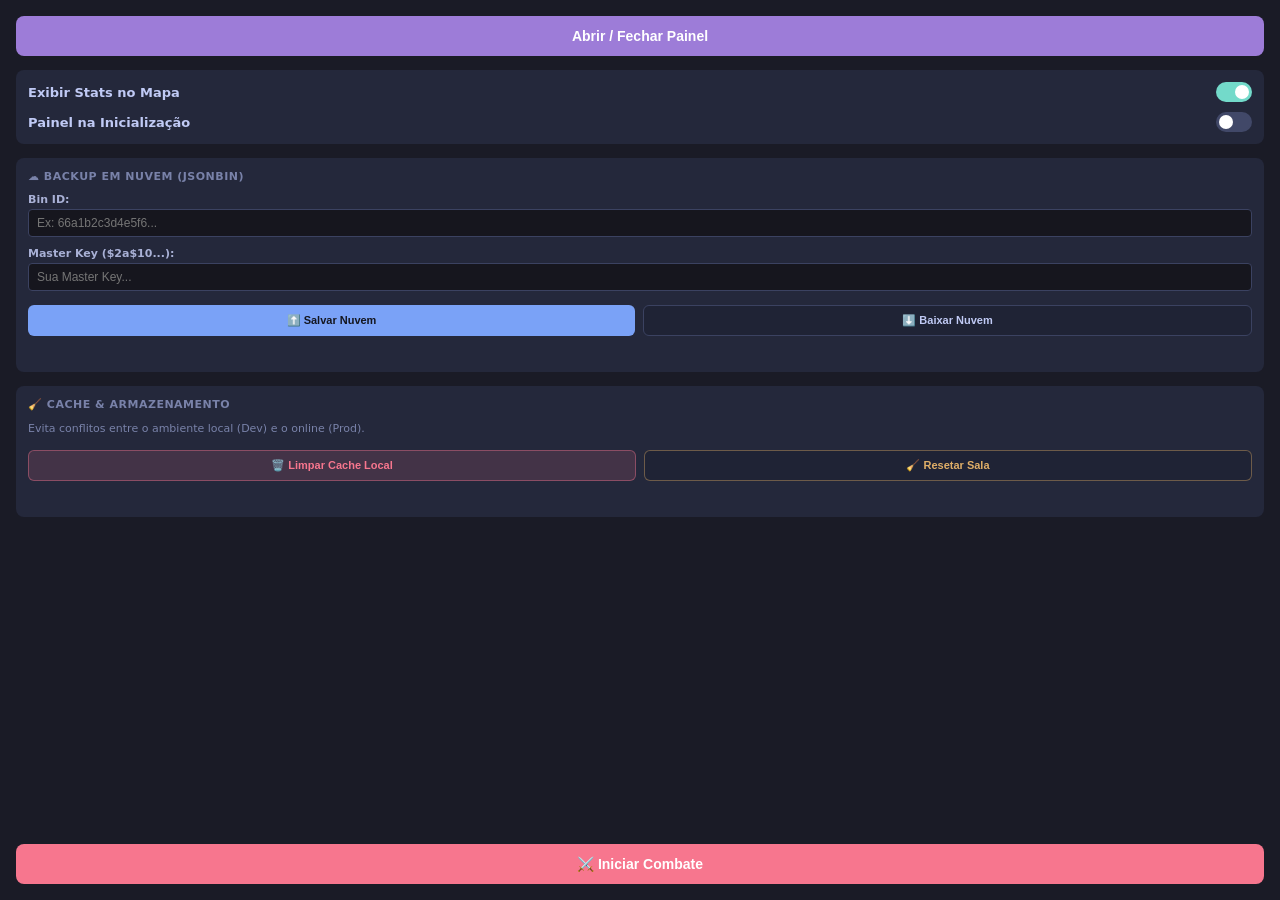
<file: index.html>
<!DOCTYPE html>
<html lang="pt-BR">
<head>
  <meta charset="UTF-8">
  <meta name="viewport" content="width=device-width, initial-scale=1.0">
  <title>Solaria Companion</title>
  <link rel="stylesheet" href="./index.css">
</head>
<body>

  <button type="button" id="toggle-painel" class="btn-main">Abrir / Fechar Painel</button>

  <div class="config-section">
    <div class="config-row">
      <span>Exibir Stats no Mapa</span>
      <label class="switch">
        <input type="checkbox" id="toggle-stats" checked>
        <span class="slider"></span>
      </label>
    </div>
    
    <div class="config-row" title="Abre o painel lateral automaticamente quando entra na sala">
      <span>Painel na Inicialização</span>
      <label class="switch">
        <input type="checkbox" id="toggle-autoabrir">
        <span class="slider"></span>
      </label>
    </div>
  </div>

  <div class="config-section">
    <span class="section-title">☁️ Backup em Nuvem (JSONBin)</span>

    <div class="cloud-field">
      <label for="cloud-bin-id">Bin ID:</label>
      <input type="text" id="cloud-bin-id" class="cloud-input" placeholder="Ex: 66a1b2c3d4e5f6...">
    </div>

    <div class="cloud-field">
      <label for="cloud-master-key">Master Key ($2a$10...):</label>
      <input type="password" id="cloud-master-key" class="cloud-input" placeholder="Sua Master Key...">
    </div>

    <div class="cloud-btn-row">
      <button type="button" id="btn-salvar-nuvem" class="btn-cloud btn-cloud-save">⬆️ Salvar Nuvem</button>
      <button type="button" id="btn-baixar-nuvem" class="btn-cloud btn-cloud-load">⬇️ Baixar Nuvem</button>
    </div>

    <div id="cloud-status" class="cloud-status"></div>
  </div>

  <div class="config-section">
    <span class="section-title">🧹 Cache & Armazenamento</span>
    <div class="cache-desc">
      Evita conflitos entre o ambiente local (Dev) e o online (Prod).
    </div>
    <div class="cloud-btn-row">
      <button type="button" id="btn-limpar-cache" class="btn-cloud btn-limpar-cache">
        🗑️ Limpar Cache Local
      </button>
      <button type="button" id="btn-limpar-sala" class="btn-cloud btn-limpar-sala">
        🧹 Resetar Sala
      </button>
    </div>
    <div id="cache-status" class="cloud-status"></div>
  </div>

  <button type="button" id="btn-combate" class="btn-danger">⚔️ Iniciar Combate</button>

  <script type="module" src="./main.js?v=2026.11.10-313"></script>
</body>
</html>
</file>
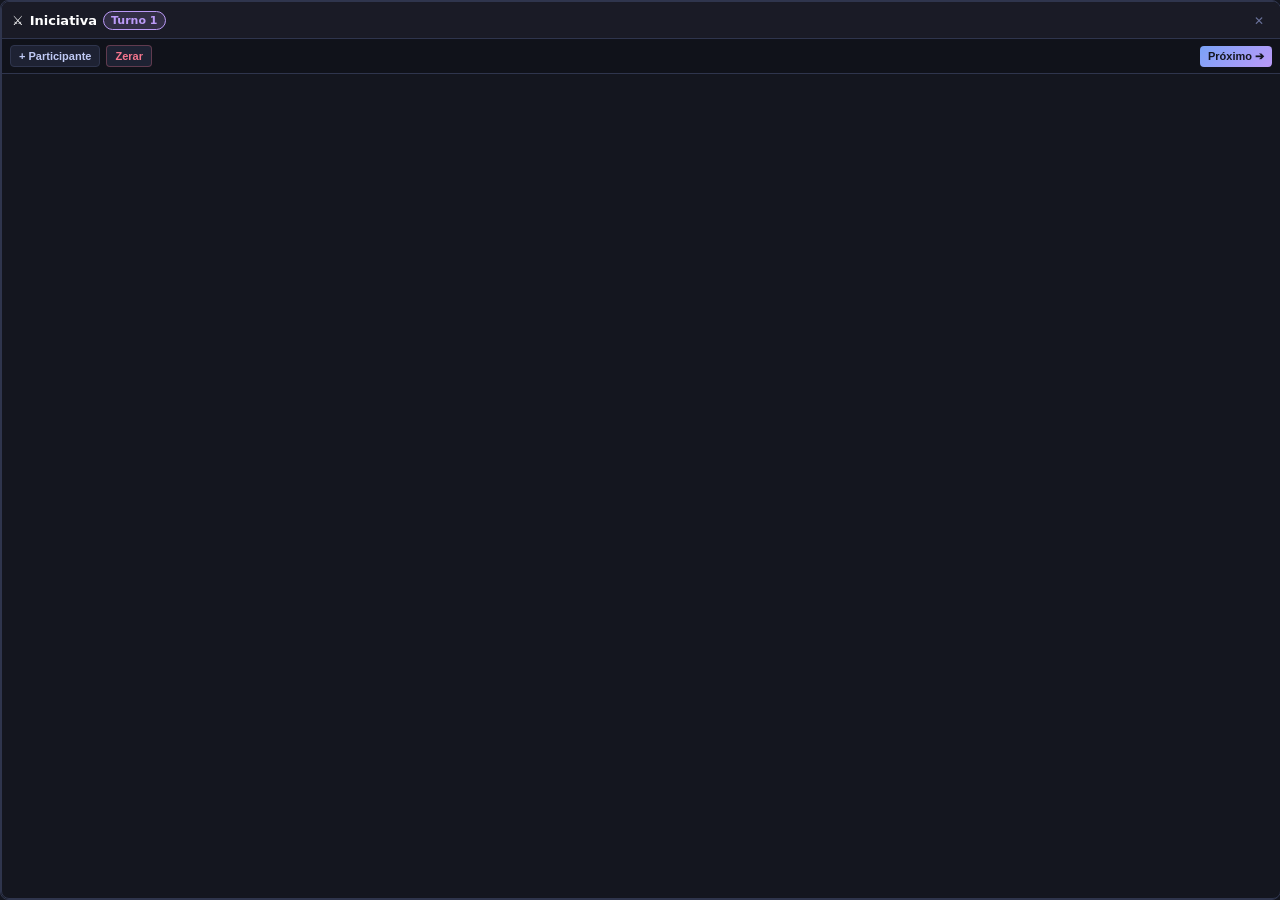
<file: combate/combate.html>
<!DOCTYPE html>
<html lang="pt-BR">
<head>
  <meta charset="UTF-8">
  <meta name="viewport" content="width=device-width, initial-scale=1.0">
  <title>Combate & Iniciativa - Solaria</title>
  <link rel="stylesheet" href="./combate.css">
</head>
<body>
  <header class="combat-header">
    <div class="combat-header-title">
      <span class="icon">⚔️</span>
      <span class="title">Iniciativa</span>
      <span id="round-badge" class="round-badge">Turno 1</span>
    </div>
    <div class="combat-header-actions">
      <button type="button" id="btn-fechar-combate" class="btn-icon" title="Fechar painel">✕</button>
    </div>
  </header>

  <nav class="combat-toolbar">
    <button type="button" id="btn-toggle-add" class="btn-action">+ Participante</button>
    <button type="button" id="btn-limpar-lista" class="btn-action btn-danger-action" title="Zerar lista de combate">Zerar</button>
    <button type="button" id="btn-proximo-turno" class="btn-action btn-next-turn" title="Avançar para o próximo na fila">Próximo ➔</button>
  </nav>

  <!-- Gaveta de Adição de Participantes -->
  <div id="add-drawer" class="add-drawer">
    <div class="add-drawer-header">
      <span>Adicionar Participante</span>
      <button type="button" id="btn-fechar-drawer" class="btn-icon">✕</button>
    </div>
    <div class="add-drawer-body">
      <label class="drawer-label">A partir de ficha existente:</label>
      <select id="sel-ficha-existente" class="drawer-select">
        <option value="">-- Selecione uma Ficha --</option>
      </select>

      <div class="drawer-divider"><span>OU</span></div>

      <label class="drawer-label">Personagem Personalizado:</label>
      <div class="drawer-row">
        <input type="text" id="inp-custom-nome" class="drawer-input" style="flex:1;" placeholder="Nome do personagem...">
        <input type="number" id="inp-custom-init" class="drawer-input input-init-custom" placeholder="Inic">
      </div>

      <button type="button" id="btn-confirmar-add" class="btn-action btn-confirm-add">+ Adicionar à Fila</button>
    </div>
  </div>

  <!-- Lista de Iniciativa -->
  <main id="combat-list-container" class="combat-list"></main>

  <script type="module" src="./combate.js"></script>
</body>
</html>
</file>
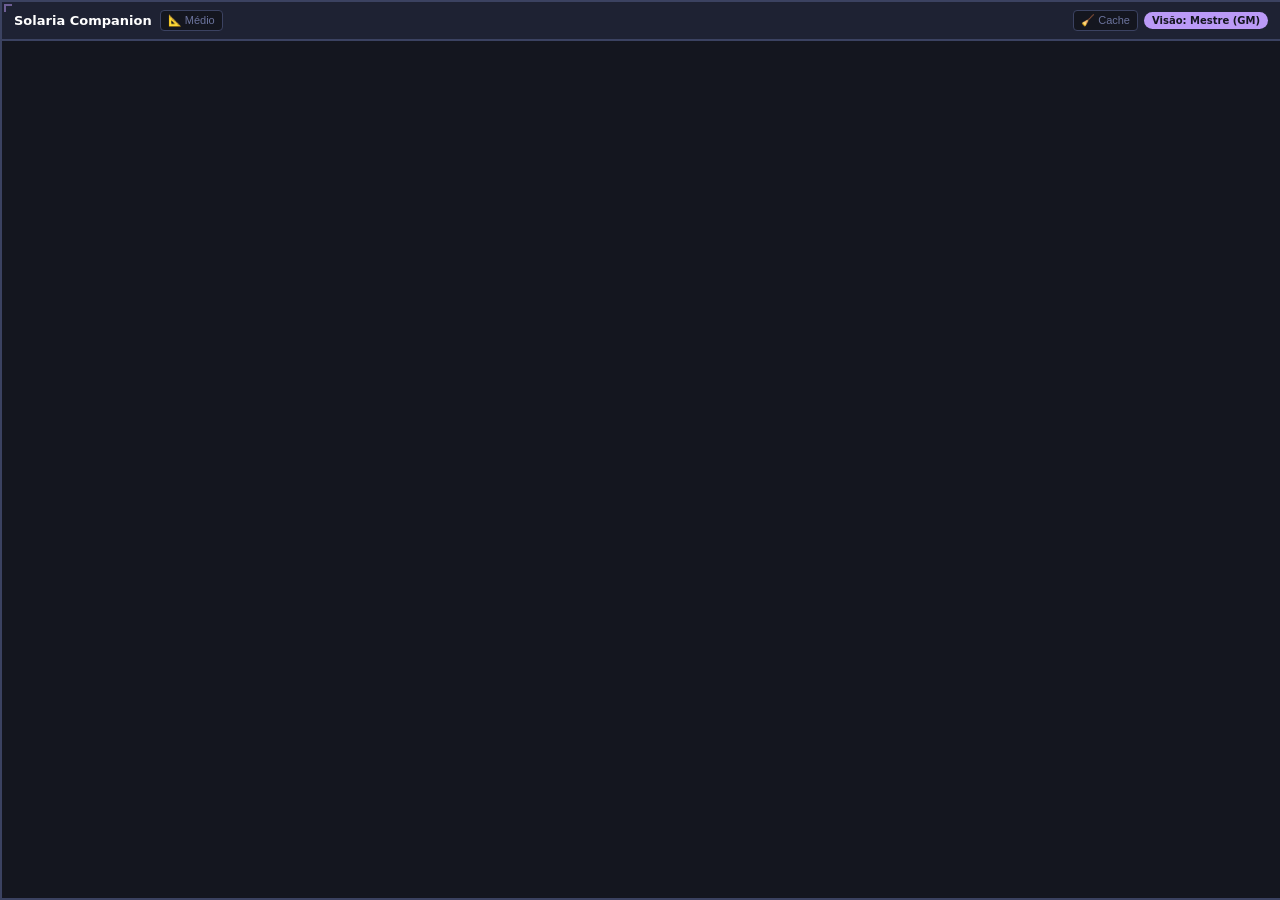
<file: painel/painel.html>
<!DOCTYPE html>
<html lang="pt-BR">
<head>
  <meta charset="UTF-8">
  <meta name="viewport" content="width=device-width, initial-scale=1.0">
  <title>Solaria Companion - Painel</title>
  <link rel="stylesheet" href="./painel.css">
</head>
<body>
  <!-- Alças de Redimensionamento -->
  <div id="resize-top" class="resize-handle-top" title="Arraste para redimensionar verticalmente"></div>
  <div id="resize-left" class="resize-handle-left" title="Arraste para redimensionar horizontalmente"></div>
  <div id="resize-corner" class="resize-handle-corner" title="Arraste o canto para redimensionar"></div>

  <header>
    <div class="header-left">
      <span class="title">Solaria Companion</span>
      <button id="btn-toggle-size" class="btn-size-preset" title="Alternar Tamanho Predefinido">📐 Médio</button>
    </div>
    <div class="header-actions">
      <button id="btn-limpar-cache-painel" class="btn-size-preset" title="Limpar Cache Local deste navegador e recarregar">🧹 Cache</button>
      <button id="btn-reset-sala-painel" class="btn-size-preset btn-reset-sala" title="Zerar Fichas e Notas da SALA do Owlbear (Apenas GM)">🗑️ Sala</button>
      <span id="role-badge" class="role-badge role-gm">Visão: Mestre (GM)</span>
    </div>
  </header>

  <nav id="tabs-bar" class="tabs"></nav>
  <main id="tabs-container"></main>

  <script type="module" src="./painel.js"></script>
</body>
</html>
</file>
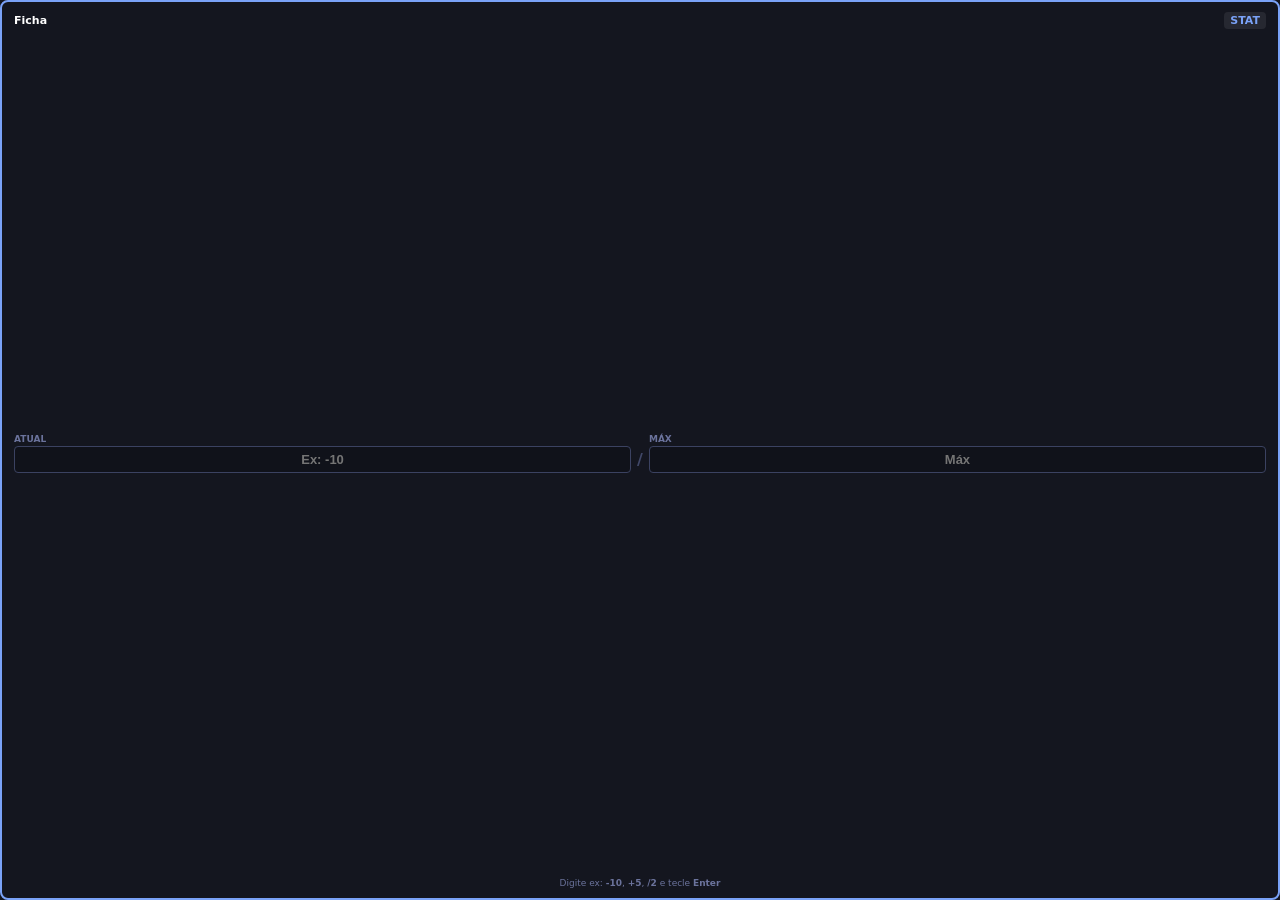
<file: painel/fichas/quick-stat.html>
<!DOCTYPE html>
<html lang="pt-BR">
<head>
  <meta charset="UTF-8">
  <meta name="viewport" content="width=device-width, initial-scale=1.0">
  <title>Quick Stat</title>
  <link rel="stylesheet" href="./quick-stat.css">
</head>
<body>
  <div class="header">
    <span id="ficha-nome">Ficha</span>
    <span id="stat-label" class="stat-badge">STAT</span>
  </div>

  <div class="inputs-row">
    <div class="field-group">
      <label>Atual</label>
      <input type="text" id="inp-atual" placeholder="Ex: -10" />
    </div>
    <span class="slash">/</span>
    <div class="field-group">
      <label>Máx</label>
      <input type="text" id="inp-max" placeholder="Máx" />
    </div>
  </div>

  <div id="hint-text" class="hint">Digite ex: <b>-10</b>, <b>+5</b>, <b>/2</b> e tecle <b>Enter</b></div>

  <script type="module" src="./quick-stat.js"></script>
</body>
</html>
</file>
<file: index.css>
body {
  background-color: #1a1b26;
  color: #c0caf5;
  font-family: system-ui, -apple-system, sans-serif;
  padding: 16px;
  margin: 0;
  display: flex;
  flex-direction: column;
  gap: 14px;
  min-height: 100vh;
  box-sizing: border-box;
  overflow-y: auto;
}

.btn-main {
  background-color: #9d7cd8;
  color: #ffffff;
  border: none;
  padding: 12px;
  border-radius: 8px;
  font-weight: 700;
  font-size: 14px;
  cursor: pointer;
  transition: background-color 0.2s;
  width: 100%;
}
.btn-main:hover {
  background-color: #b193e6;
}

.btn-danger {
  background-color: #f7768e;
  color: #ffffff;
  border: none;
  padding: 12px;
  border-radius: 8px;
  font-weight: 700;
  font-size: 14px;
  cursor: pointer;
  transition: background-color 0.2s;
  width: 100%;
  margin-top: auto;
}
.btn-danger:hover {
  background-color: #f55373;
}

.config-section {
  display: flex;
  flex-direction: column;
  gap: 10px;
  background: #24283b;
  padding: 12px;
  border-radius: 8px;
}

.config-row {
  display: flex;
  justify-content: space-between;
  align-items: center;
  font-size: 13px;
  font-weight: 600;
}

.section-title {
  font-size: 11px;
  text-transform: uppercase;
  font-weight: 700;
  color: #7982a9;
  letter-spacing: 0.5px;
}

.cloud-field {
  display: flex;
  flex-direction: column;
  gap: 3px;
}

.cloud-field label {
  font-size: 11px;
  color: #a9b1d6;
  font-weight: 600;
}

.cloud-input {
  background: #16161e;
  border: 1px solid #3b4261;
  color: #c0caf5;
  padding: 6px 8px;
  border-radius: 4px;
  font-size: 12px;
  outline: none;
  transition: border-color 0.15s;
}

.cloud-input:focus {
  border-color: #7aa2f7;
}

.cloud-btn-row {
  display: flex;
  gap: 8px;
  margin-top: 4px;
}

.btn-cloud {
  flex: 1;
  padding: 8px 6px;
  border-radius: 6px;
  font-size: 11px;
  font-weight: 700;
  cursor: pointer;
  transition: opacity 0.2s, background-color 0.2s;
  border: none;
}

.btn-cloud-save {
  background: #7aa2f7;
  color: #14161f;
}
.btn-cloud-save:hover {
  opacity: 0.9;
}

.btn-cloud-load {
  background: #1f2335;
  color: #c0caf5;
  border: 1px solid #3b4261;
}
.btn-cloud-load:hover {
  background: #2f354d;
}

.cloud-status {
  font-size: 10px;
  text-align: center;
  min-height: 14px;
  color: #7982a9;
}

.cache-desc {
  font-size: 11px;
  color: #7982a9;
  line-height: 1.4;
}

.btn-limpar-cache {
  background: rgba(247, 118, 142, 0.15);
  color: #f7768e;
  border: 1px solid rgba(247, 118, 142, 0.4);
}

.btn-limpar-sala {
  background: #1f2335;
  color: #e0af68;
  border: 1px solid rgba(224, 175, 104, 0.4);
}

/* Switch */
.switch {
  position: relative;
  display: inline-block;
  width: 36px;
  height: 20px;
}
.switch input {
  opacity: 0;
  width: 0;
  height: 0;
}

.slider {
  position: absolute;
  cursor: pointer;
  top: 0;
  left: 0;
  right: 0;
  bottom: 0;
  background-color: #414868;
  transition: 0.3s;
  border-radius: 20px;
}
.slider:before {
  position: absolute;
  content: "";
  height: 14px;
  width: 14px;
  left: 3px;
  bottom: 3px;
  background-color: white;
  transition: 0.3s;
  border-radius: 50%;
}

input:checked + .slider {
  background-color: #73daca;
}
input:checked + .slider:before {
  transform: translateX(16px);
}
</file>
<file: combate/combate.css>
:root {
  --bg: #14161f;
  --surface: #1a1b26;
  --card-bg: #1e2233;
  --border: #2f354d;
  --accent: #7aa2f7;
  --accent-active: #bb9af7;
  --danger: #f7768e;
  --success: #9ece6a;
  --warning: #e0af68;
  --text: #c0caf5;
  --text-muted: #6b739c;
}

* { box-sizing: border-box; }

html, body {
  background: var(--bg);
  color: var(--text);
  font-family: system-ui, -apple-system, sans-serif;
  margin: 0;
  padding: 0;
  height: 100vh;
  width: 100vw;
  overflow: hidden;
  display: flex;
  flex-direction: column;
  border: 1px solid var(--border);
  border-radius: 8px;
}

.combat-header {
  background: var(--surface);
  padding: 8px 10px;
  display: flex;
  justify-content: space-between;
  align-items: center;
  border-bottom: 1px solid var(--border);
  user-select: none;
}

.combat-header-title {
  display: flex;
  align-items: center;
  gap: 6px;
  font-weight: 700;
  font-size: 13px;
  color: #ffffff;
}

.round-badge {
  background: rgba(187, 154, 247, 0.15);
  border: 1px solid var(--accent-active);
  color: var(--accent-active);
  padding: 2px 7px;
  border-radius: 12px;
  font-size: 11px;
  font-weight: 800;
}

.btn-icon {
  background: transparent;
  border: none;
  color: var(--text-muted);
  cursor: pointer;
  font-size: 12px;
  padding: 2px 6px;
  border-radius: 4px;
}

.btn-icon:hover {
  color: var(--danger);
  background: rgba(247, 118, 142, 0.12);
}

.combat-toolbar {
  display: flex;
  gap: 6px;
  padding: 6px 8px;
  background: #10121a;
  border-bottom: 1px solid var(--border);
  align-items: center;
}

.btn-action {
  background: var(--card-bg);
  border: 1px solid var(--border);
  color: var(--text);
  border-radius: 4px;
  padding: 4px 8px;
  font-size: 11px;
  font-weight: 600;
  cursor: pointer;
  transition: all 0.15s;
}

.btn-action:hover {
  border-color: var(--accent);
  color: #ffffff;
}

.btn-danger-action {
  color: var(--danger);
  border-color: rgba(247, 118, 142, 0.3);
}

.btn-danger-action:hover {
  background: rgba(247, 118, 142, 0.15);
  border-color: var(--danger);
}

.btn-next-turn {
  background: linear-gradient(135deg, #7aa2f7, #bb9af7);
  color: #14161f;
  border: none;
  font-weight: 700;
  margin-left: auto;
}

.btn-next-turn:hover { opacity: 0.92; }

.combat-list {
  flex: 1;
  overflow-y: auto;
  padding: 8px;
  display: flex;
  flex-direction: column;
  gap: 6px;
}

.combat-list::-webkit-scrollbar { width: 5px; }
.combat-list::-webkit-scrollbar-thumb {
  background: var(--border);
  border-radius: 4px;
}

.combat-item {
  background: var(--surface);
  border: 1px solid var(--border);
  border-radius: 6px;
  padding: 6px 8px;
  display: flex;
  flex-direction: column;
  gap: 5px;
  transition: border-color 0.15s, background 0.15s;
}

.combat-item.is-current {
  border-color: var(--accent-active);
  background: #1f2335;
  box-shadow: 0 0 10px rgba(187, 154, 247, 0.2);
}

.combat-item-main {
  display: flex;
  align-items: center;
  gap: 6px;
}

.turn-dot {
  width: 7px;
  height: 7px;
  border-radius: 50%;
  background: #3b4261;
  flex-shrink: 0;
}

.combat-item.is-current .turn-dot {
  background: var(--accent-active);
  box-shadow: 0 0 6px var(--accent-active);
}

.combat-item-name {
  font-weight: 700;
  font-size: 12px;
  color: #ffffff;
  flex: 1;
  white-space: nowrap;
  overflow: hidden;
  text-overflow: ellipsis;
}

.init-input {
  width: 44px;
  background: #10121a;
  border: 1px solid var(--border);
  color: var(--warning);
  font-weight: 800;
  font-size: 12px;
  text-align: center;
  border-radius: 4px;
  padding: 2px;
  outline: none;
}

.init-input:focus {
  border-color: var(--warning);
  background: #16161e;
}

/* Efeitos e Contadores */
.effects-row {
  display: flex;
  flex-wrap: wrap;
  gap: 4px;
  align-items: center;
  padding-left: 13px;
}

.effect-pill {
  background: rgba(224, 175, 104, 0.14);
  border: 1px solid rgba(224, 175, 104, 0.45);
  color: #ff9e3b;
  padding: 1px 6px;
  border-radius: 10px;
  font-size: 10px;
  font-weight: 600;
  display: inline-flex;
  align-items: center;
  gap: 4px;
  cursor: pointer;
}

.effect-pill:hover {
  border-color: var(--danger);
  color: var(--danger);
}

.btn-add-effect {
  background: transparent;
  border: 1px dashed var(--border);
  color: var(--accent);
  padding: 1px 6px;
  border-radius: 8px;
  font-size: 9px;
  font-weight: 600;
  cursor: pointer;
}

.btn-add-effect:hover {
  border-color: var(--accent);
  color: #ffffff;
}

/* Mini-form Inline de Efeito (Substitui window.prompt) */
.effect-inline-form {
  display: none;
  gap: 4px;
  align-items: center;
  padding-left: 13px;
  margin-top: 2px;
}

.effect-inline-form.is-open {
  display: flex;
}

.inp-ef-nome {
  flex: 1;
  background: #10121a;
  border: 1px solid var(--border);
  color: #fff;
  border-radius: 4px;
  padding: 3px 6px;
  font-size: 10px;
  outline: none;
}

.inp-ef-turnos {
  width: 38px;
  background: #10121a;
  border: 1px solid var(--border);
  color: var(--warning);
  border-radius: 4px;
  padding: 3px 4px;
  font-size: 10px;
  text-align: center;
  font-weight: 700;
  outline: none;
}

.btn-ef-ok {
  background: var(--accent);
  color: #14161f;
  border: none;
  border-radius: 4px;
  padding: 3px 6px;
  font-size: 10px;
  font-weight: 700;
  cursor: pointer;
}

/* Gaveta de Adição */
.add-drawer {
  background: #12131a;
  border-bottom: 1px solid var(--border);
  padding: 8px 10px;
  display: none;
  flex-direction: column;
  gap: 6px;
}

.add-drawer.is-open { display: flex; }

.add-drawer-header {
  display: flex;
  justify-content: space-between;
  align-items: center;
  font-size: 11px;
  font-weight: 700;
  color: var(--text-muted);
  text-transform: uppercase;
}

.add-drawer-body {
  display: flex;
  flex-direction: column;
  gap: 5px;
}

.drawer-label {
  font-size: 10px;
  color: var(--text-muted);
  font-weight: 600;
}

.drawer-select, .drawer-input {
  background: #1a1b26;
  border: 1px solid var(--border);
  color: #ffffff;
  padding: 5px 6px;
  border-radius: 4px;
  font-size: 11px;
  outline: none;
}

.drawer-select:focus, .drawer-input:focus { border-color: var(--accent); }

.drawer-row {
  display: flex;
  gap: 6px;
}

.input-init-custom {
  width: 58px;
  text-align: center;
}

.drawer-divider {
  display: flex;
  align-items: center;
  text-align: center;
  color: #414868;
  font-size: 9px;
  font-weight: 700;
  margin: 2px 0;
}

.drawer-divider::before, .drawer-divider::after {
  content: "";
  flex: 1;
  border-bottom: 1px solid #24283b;
}

.drawer-divider span { padding: 0 6px; }

.btn-confirm-add {
  background: var(--accent);
  color: #14161f;
  border: none;
  font-weight: 700;
  padding: 6px;
  margin-top: 2px;
  justify-content: center;
}
</file>
<file: painel/painel.css>
:root {
  --bg: #14161f;
  --surface: #1e2233;
  --border: #3b4261;
  --accent: #7aa2f7;
  --accent-gm: #bb9af7;
  --danger: #f7768e;
  --text: #c0caf5;
  --text-muted: #6b739c;
}

* { box-sizing: border-box; }

html, body {
  background-color: var(--bg);
  color: var(--text);
  font-family: system-ui, -apple-system, sans-serif;
  margin: 0;
  padding: 0;
  display: flex;
  flex-direction: column;
  height: 100vh;
  width: 100vw;
  overflow: hidden;
  border: 1px solid var(--border);
  position: relative;
}

/* Alças de Redimensionamento */
.resize-handle-top {
  position: absolute;
  top: 0;
  left: 0;
  right: 0;
  height: 6px;
  cursor: ns-resize;
  z-index: 9999;
}
.resize-handle-left {
  position: absolute;
  top: 0;
  left: 0;
  bottom: 0;
  width: 6px;
  cursor: ew-resize;
  z-index: 9999;
}
.resize-handle-corner {
  position: absolute;
  top: 0;
  left: 0;
  width: 12px;
  height: 12px;
  cursor: nwse-resize;
  z-index: 10000;
}
.resize-handle-corner::after {
  content: "";
  position: absolute;
  top: 2px;
  left: 2px;
  width: 6px;
  height: 6px;
  border-top: 2px solid var(--accent-gm);
  border-left: 2px solid var(--accent-gm);
  opacity: 0.5;
}

header {
  background: var(--surface);
  padding: 8px 12px;
  display: flex;
  justify-content: space-between;
  align-items: center;
  border-bottom: 1px solid var(--border);
  user-select: none;
  gap: 6px;
}
.header-left {
  display: flex;
  align-items: center;
  gap: 8px;
}
.title { font-weight: bold; font-size: 13px; color: #fff; }
.header-actions {
  display: flex;
  align-items: center;
  gap: 6px;
}
.role-badge {
  font-size: 10px;
  padding: 3px 8px;
  border-radius: 12px;
  font-weight: bold;
  cursor: pointer;
  user-select: none;
}
.role-gm { background: var(--accent-gm); color: #14161f; }
.role-player { background: var(--accent); color: #14161f; }

.btn-size-preset {
  background: #14161f;
  border: 1px solid var(--border);
  color: var(--text-muted);
  border-radius: 4px;
  font-size: 11px;
  padding: 3px 7px;
  cursor: pointer;
  display: flex;
  align-items: center;
  gap: 3px;
  transition: color 0.15s, border-color 0.15s;
}
.btn-size-preset:hover {
  color: #fff;
  border-color: var(--accent);
}

.btn-reset-sala {
  color: var(--danger);
  border-color: rgba(247, 118, 142, 0.4);
  display: none;
}

/* Barra de Abas */
.tabs {
  display: flex;
  background: var(--surface);
  border-bottom: 1px solid var(--border);
  overflow-x: auto;
}
.tab-btn {
  flex: 1;
  background: none;
  border: none;
  color: var(--text-muted);
  padding: 8px 10px;
  font-size: 11px;
  font-weight: 600;
  cursor: pointer;
  border-bottom: 2px solid transparent;
  text-transform: capitalize;
  white-space: nowrap;
}
.tab-btn.active {
  color: #fff;
  border-bottom-color: var(--accent-gm);
  background: rgba(187, 154, 247, 0.08);
}

main {
  flex: 1;
  display: flex;
  overflow: hidden;
  position: relative;
}
.tab-content {
  display: none;
  flex: 1;
  padding: 10px;
  overflow-y: auto;
  overflow-x: hidden;
  flex-direction: column;
  gap: 10px;
}
.tab-content.active { display: flex; }

input, select, textarea {
  background: #10121a;
  color: var(--text);
  border: 1px solid var(--border);
  padding: 6px 8px;
  border-radius: 4px;
  font-size: 12px;
  outline: none;
  font-family: inherit;
}
input:focus, select:focus, textarea:focus { border-color: var(--accent); }
.btn-primary {
  background: var(--accent-gm);
  color: #14161f;
  border: none;
  padding: 6px 12px;
  border-radius: 4px;
  font-weight: bold;
  font-size: 12px;
  cursor: pointer;
}
.btn-secondary {
  background: var(--surface);
  color: var(--text);
  border: 1px solid var(--border);
  padding: 6px 10px;
  border-radius: 4px;
  font-size: 12px;
  cursor: pointer;
}
</file>
<file: painel/fichas/quick-stat.css>
* { box-sizing: border-box; }

body {
  margin: 0;
  padding: 10px 12px;
  background: #14161f;
  color: #c0caf5;
  font-family: system-ui, -apple-system, sans-serif;
  border: 2px solid var(--cor-borda, #7aa2f7);
  border-radius: 8px;
  height: 100vh;
  display: flex;
  flex-direction: column;
  justify-content: space-between;
  overflow: hidden;
}

.header {
  display: flex;
  justify-content: space-between;
  align-items: center;
  font-size: 11px;
  font-weight: 700;
  color: #fff;
}

.stat-badge {
  padding: 2px 6px;
  border-radius: 4px;
  background: rgba(255, 255, 255, 0.08);
  color: var(--cor-borda, #7aa2f7);
}

.inputs-row {
  display: flex;
  align-items: center;
  gap: 6px;
  margin: 6px 0;
}

.field-group {
  flex: 1;
  display: flex;
  flex-direction: column;
  gap: 2px;
}

.field-group label {
  font-size: 9px;
  color: #6b739c;
  text-transform: uppercase;
  font-weight: 700;
}

input {
  width: 100%;
  background: #10121a;
  color: #fff;
  border: 1px solid #3b4261;
  border-radius: 4px;
  padding: 5px 6px;
  font-size: 13px;
  font-weight: 700;
  text-align: center;
  outline: none;
}

input:focus {
  border-color: var(--cor-borda, #7aa2f7);
}

.slash {
  font-size: 16px;
  font-weight: bold;
  color: #414868;
  margin-top: 12px;
}

.hint {
  font-size: 9px;
  color: #6b739c;
  text-align: center;
}
</file>
